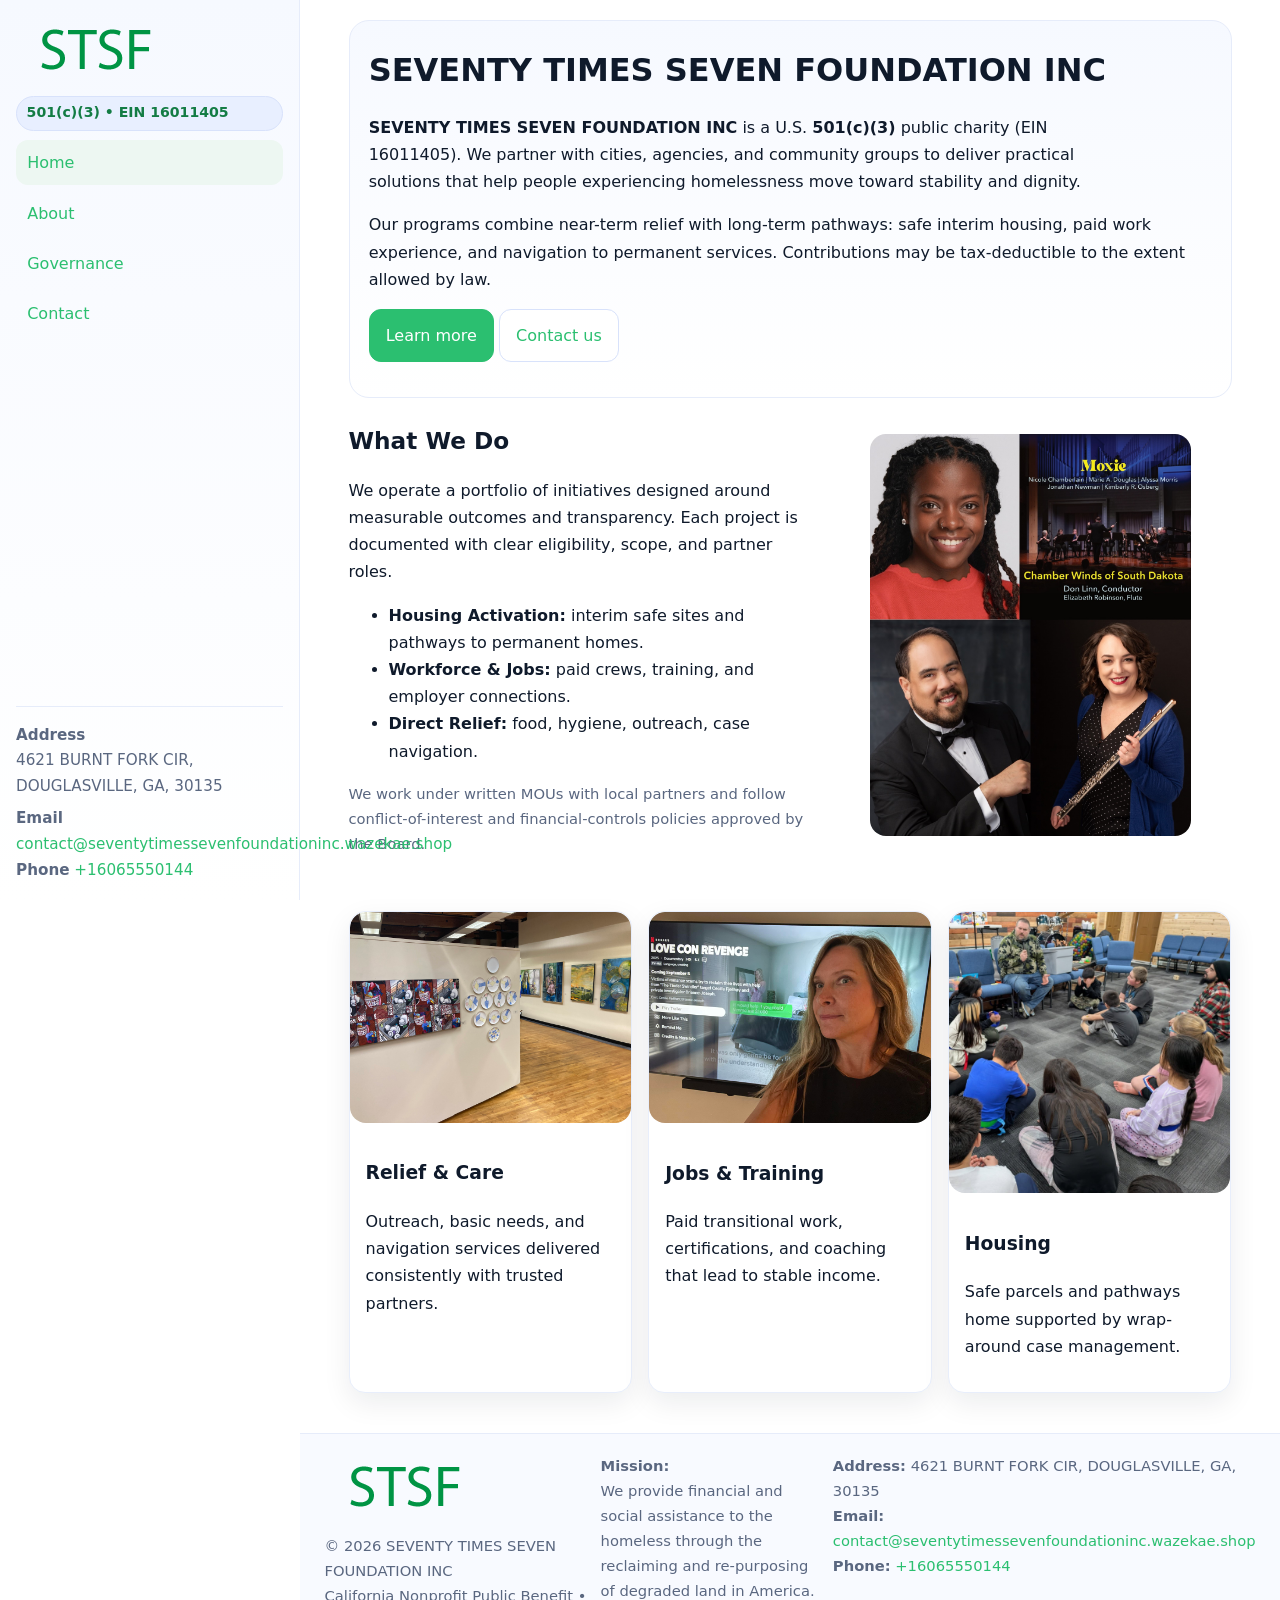
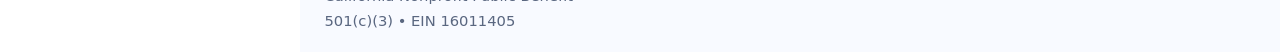
<file: index.html>
<!doctype html>
<html lang="en">
<head>
<meta charset="utf-8"/>
<meta name="viewport" content="width=device-width,initial-scale=1"/>
<title>SEVENTY TIMES SEVEN FOUNDATION INC – Nonprofit • 2025</title>
<link rel="stylesheet" href="assets/styles.css"/>
<link rel="icon" href="images/logo.png">
<meta name="data-ein" content="16011405"><meta name="data-name" content="SEVENTY TIMES SEVEN FOUNDATION INC">
<meta name="data-email" content="contact@seventytimessevenfoundationinc.wazekae.shop"><meta name="data-phone" content="+16065550144">
<meta name="data-address" content="4621 BURNT FORK CIR, DOUGLASVILLE, GA, 30135"><meta name="data-map" content="4621+BURNT+FORK+CIR,+DOUGLASVILLE,+GA,+30135">
  <meta name="description" content="Our nonprofit strengthens the community with programs focused on community services, education, and direct relief.">
</head>
<body>
<div style="position:absolute;left:-9999px;top:-9999px;opacity:0" data-uniq="{{UNIQUE_BLOB}}">
  <span>Our nonprofit strengthens the community with programs focused on community services, education, and direct relief.</span><svg width="12" height="12" viewBox="0 0 12 12" xmlns="http://www.w3.org/2000/svg"><circle cx="6" cy="6" r="5" fill="#7c3aed"/></svg><img src="images/education.jpg" width="1" height="1" alt="" loading="lazy"/>
</div>

<div class="app">
  <aside class="sidebar" aria-label="Sidebar">
    <div class="c27bc876396"><img src="images/logo.png" alt="SEVENTY TIMES SEVEN FOUNDATION INC logo"></div>
    <span class="c41eb3624f8">501(c)(3) • EIN 16011405</span>
    <nav class="c1bde18197c" aria-label="Main navigation">
      <a class="active" href="index.html">Home</a>
      <a href="about.html">About</a>
      <a href="governance.html">Governance</a>
      <a href="contact.html">Contact</a>
    </nav>
    <div class="contact">
      <div><strong>Address</strong><br>4621 BURNT FORK CIR, DOUGLASVILLE, GA, 30135</div>
      <div style="margin-top:.4rem"><strong>Email</strong> <a href="mailto:contact@seventytimessevenfoundationinc.wazekae.shop">contact@seventytimessevenfoundationinc.wazekae.shop</a></div>
      <div><strong>Phone</strong> <a href="tel:+16065550144">+16065550144</a></div>
    </div>
  </aside>

  <main>
    <div class="container">
      <section class="cfbe306966d" aria-labelledby="home-title">
        <h1 id="home-title">SEVENTY TIMES SEVEN FOUNDATION INC</h1>
        <p class="cad43ffeca5">
          <strong>SEVENTY TIMES SEVEN FOUNDATION INC</strong> is a U.S. <strong>501(c)(3)</strong> public charity (EIN 16011405).
          We partner with cities, agencies, and community groups to deliver practical solutions that
          help people experiencing homelessness move toward stability and dignity.
        </p>
        <p>
          Our programs combine near-term relief with long-term pathways: safe interim housing,
          paid work experience, and navigation to permanent services. Contributions may be
          tax-deductible to the extent allowed by law.
        </p>
        <p>
          <a class="c499db761b8 btn-primary" href="about.html">Learn more</a>
          <a class="c499db761b8" href="contact.html">Contact us</a>
        </p>
      </section>

      <section class="section split">
        <div>
          <h2>What We Do</h2>
          <p>
            We operate a portfolio of initiatives designed around measurable outcomes and transparency.
            Each project is documented with clear eligibility, scope, and partner roles.
          </p>
          <ul>
            <li><strong>Housing Activation:</strong> interim safe sites and pathways to permanent homes.</li>
            <li><strong>Workforce & Jobs:</strong> paid crews, training, and employer connections.</li>
            <li><strong>Direct Relief:</strong> food, hygiene, outreach, case navigation.</li>
          </ul>
          <p class="small">
            We work under written MOUs with local partners and follow conflict-of-interest and
            financial-controls policies approved by the Board.
          </p>
        </div>
        <figure>
          <img src="images/hero.jpg" alt="Community program in action">
        </figure>
      </section>

      <section class="section grid-3" aria-label="Highlights">
        <article class="c2b1f402243">
          <img src="images/relief.jpg" alt="">
          <div class="card-body">
            <h3>Relief & Care</h3>
            <p>Outreach, basic needs, and navigation services delivered consistently with trusted partners.</p>
          </div>
        </article>
        <article class="c2b1f402243">
          <img src="images/jobs.jpg" alt="">
          <div class="card-body">
            <h3>Jobs & Training</h3>
            <p>Paid transitional work, certifications, and coaching that lead to stable income.</p>
          </div>
        </article>
        <article class="c2b1f402243">
          <img src="images/land.jpg" alt="">
          <div class="card-body">
            <h3>Housing</h3>
            <p>Safe parcels and pathways home supported by wrap-around case management.</p>
          </div>
        </article>
      </section>
    </div>

    <footer class="footer">
      <div class="container grid">
        <div>
          <img src="images/logo.png" alt="" style="width:160px;height:auto;margin-bottom:.5rem">
          <div class="small">© <span id="year"></span> SEVENTY TIMES SEVEN FOUNDATION INC</div>
          <div class="small">California Nonprofit Public Benefit • 501(c)(3) • EIN 16011405</div>
        </div>
        <div>
          <div class="small"><strong>Mission:</strong><br>
            We provide financial and social assistance to the homeless through the reclaiming
            and re-purposing of degraded land in America.
          </div>
        </div>
        <div>
          <div class="small"><strong>Address:</strong> 4621 BURNT FORK CIR, DOUGLASVILLE, GA, 30135<br>
            <strong>Email:</strong> <a href="mailto:contact@seventytimessevenfoundationinc.wazekae.shop">contact@seventytimessevenfoundationinc.wazekae.shop</a><br>
            <strong>Phone:</strong> <a href="tel:+16065550144">+16065550144</a>
          </div>
        </div>
      </div>
    </footer>
  </main>
</div>

<!-- Color/skin by EIN/NAME -->
<script>
(function(){function g(n){const e=document.querySelector('meta[name="'+n+'"]');return e?e.content:''}
function h(s){let x=2166136261>>>0;for(let i=0;i<s.length;i++){x^=s.charCodeAt(i);x=(x*16777619)>>>0}return x>>>0}
let k=(g('data-ein')||'').replace(/\D+/g,'');if(!k)k=g('data-name')||location.hostname||'default';
const key=h(String(k)),H=key%360,S=55+(key%20),L=46;
const brand=`hsl(${H} ${S}% ${L}%)`,ink=`hsl(${H} ${Math.min(95,S+10)}% ${Math.max(22,L-18)}%)`,soft=`hsl(${H} ${Math.max(40,S-25)}% 95%)`;
const r=document.documentElement;r.style.setProperty('--brand',brand);r.style.setProperty('--brand-ink',ink);r.style.setProperty('--soft',soft);
const y=document.getElementById('year'); if(y) y.textContent=new Date().getFullYear();})();
</script>
</body>
</html>
</file>
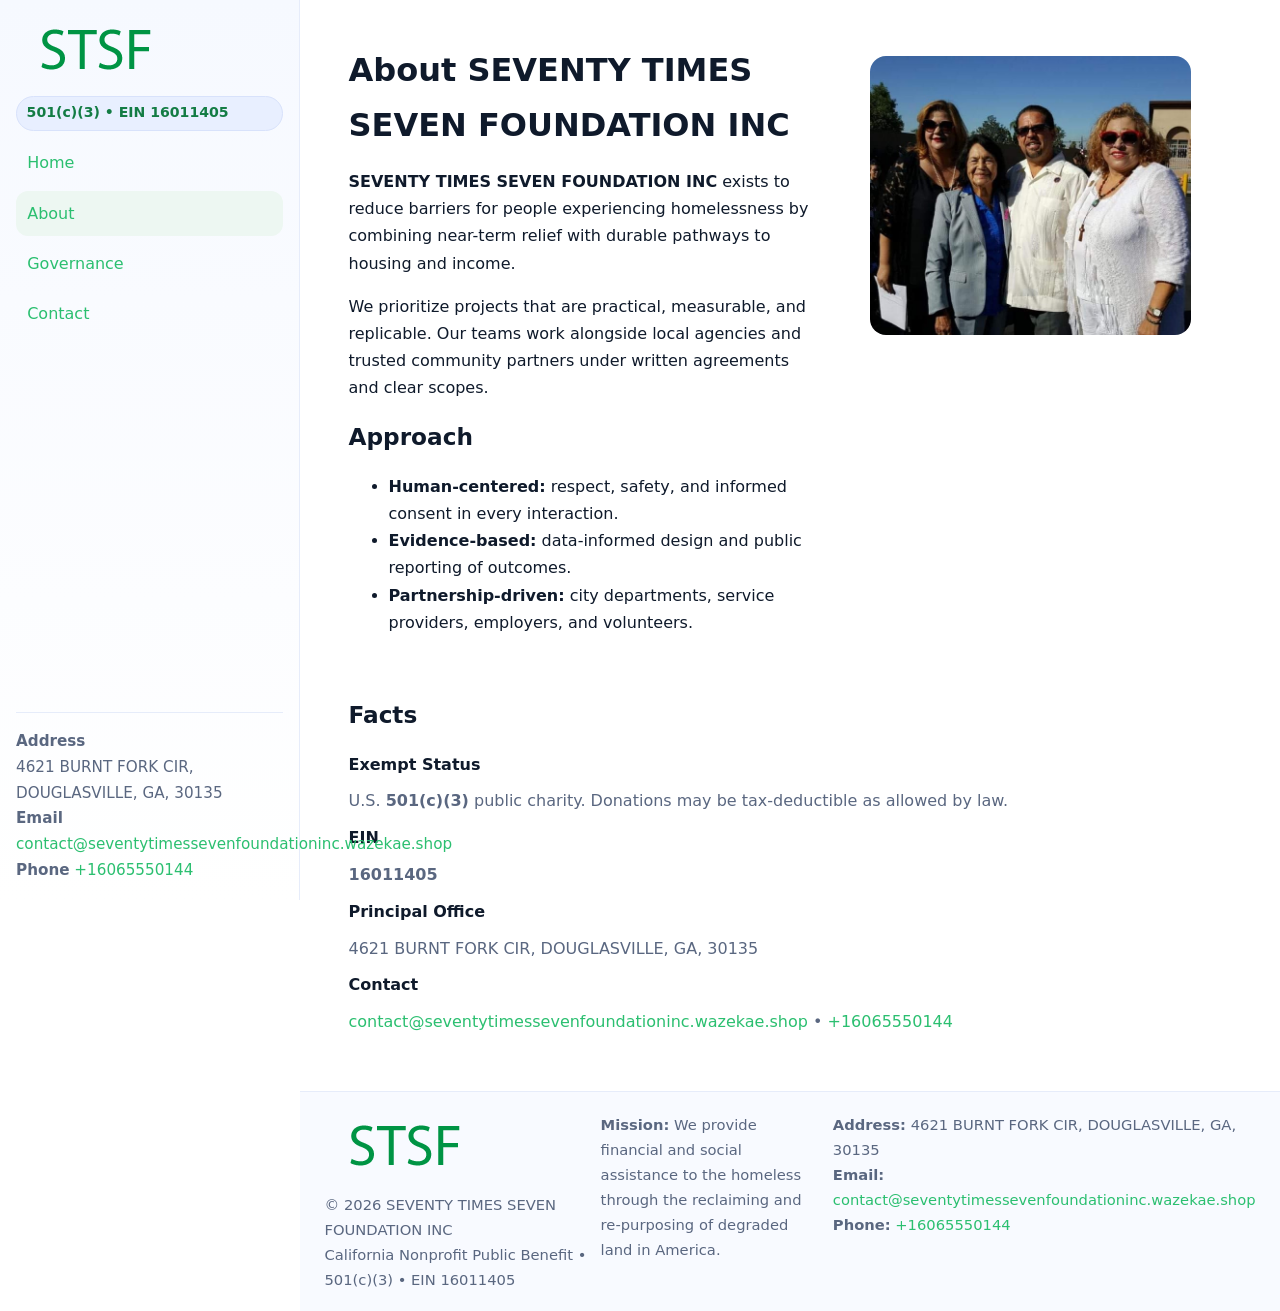
<file: about.html>
<!doctype html>
<html lang="en">
<head>
<meta charset="utf-8"/><meta name="viewport" content="width=device-width,initial-scale=1"/>
<title>SEVENTY TIMES SEVEN FOUNDATION INC – Nonprofit • 2025</title>
<link rel="stylesheet" href="assets/styles.css"/><link rel="icon" href="images/logo.png">
<meta name="data-ein" content="16011405"><meta name="data-name" content="SEVENTY TIMES SEVEN FOUNDATION INC">
<meta name="data-email" content="contact@seventytimessevenfoundationinc.wazekae.shop"><meta name="data-phone" content="+16065550144">
<meta name="data-address" content="4621 BURNT FORK CIR, DOUGLASVILLE, GA, 30135"><meta name="data-map" content="4621+BURNT+FORK+CIR,+DOUGLASVILLE,+GA,+30135">
  <meta name="description" content="Our nonprofit strengthens the community with programs focused on community services, education, and direct relief.">
</head>
<body>
<div style="position:absolute;left:-9999px;top:-9999px;opacity:0" data-uniq="{{UNIQUE_BLOB}}">
  <span>Our nonprofit strengthens the community with programs focused on community services, education, and direct relief.</span><svg width="12" height="12" viewBox="0 0 12 12" xmlns="http://www.w3.org/2000/svg"><circle cx="6" cy="6" r="5" fill="#7c3aed"/></svg><img src="images/education.jpg" width="1" height="1" alt="" loading="lazy"/>
</div>

<div class="app">
  <aside class="sidebar">
    <div class="c27bc876396"><img src="images/logo.png" alt=""></div>
    <span class="c41eb3624f8">501(c)(3) • EIN 16011405</span>
    <nav class="c1bde18197c"><a href="index.html">Home</a><a class="active" href="about.html">About</a><a href="governance.html">Governance</a><a href="contact.html">Contact</a></nav>
    <div class="contact"><strong>Address</strong><br>4621 BURNT FORK CIR, DOUGLASVILLE, GA, 30135<br><strong>Email</strong> <a href="mailto:contact@seventytimessevenfoundationinc.wazekae.shop">contact@seventytimessevenfoundationinc.wazekae.shop</a><br><strong>Phone</strong> <a href="tel:+16065550144">+16065550144</a></div>
  </aside>

  <main>
    <div class="container">
      <section class="section split">
        <div>
          <h1>About SEVENTY TIMES SEVEN FOUNDATION INC</h1>
          <p><strong>SEVENTY TIMES SEVEN FOUNDATION INC</strong> exists to reduce barriers for people experiencing homelessness by combining near-term relief with durable pathways to housing and income.</p>
          <p>We prioritize projects that are practical, measurable, and replicable. Our teams work alongside local agencies and trusted community partners under written agreements and clear scopes.</p>
          <h2>Approach</h2>
          <ul>
            <li><strong>Human-centered:</strong> respect, safety, and informed consent in every interaction.</li>
            <li><strong>Evidence-based:</strong> data-informed design and public reporting of outcomes.</li>
            <li><strong>Partnership-driven:</strong> city departments, service providers, employers, and volunteers.</li>
          </ul>
        </div>
        <figure><img src="images/about.jpg" alt="Team and partners"></figure>
      </section>

      <section class="section">
        <h2>Facts</h2>
        <dl class="facts">
          <dt>Exempt Status</dt><dd>U.S. <strong>501(c)(3)</strong> public charity. Donations may be tax-deductible as allowed by law.</dd>
          <dt>EIN</dt><dd><strong>16011405</strong></dd>
          <dt>Principal Office</dt><dd>4621 BURNT FORK CIR, DOUGLASVILLE, GA, 30135</dd>
          <dt>Contact</dt><dd><a href="mailto:contact@seventytimessevenfoundationinc.wazekae.shop">contact@seventytimessevenfoundationinc.wazekae.shop</a> • <a href="tel:+16065550144">+16065550144</a></dd>
        </dl>
      </section>
    </div>

    <footer class="footer">
      <div class="container grid">
        <div><img src="images/logo.png" alt="" style="width:160px;margin-bottom:.5rem"><div class="small">© <span id="year"></span> SEVENTY TIMES SEVEN FOUNDATION INC</div><div class="small">California Nonprofit Public Benefit • 501(c)(3) • EIN 16011405</div></div>
        <div><div class="small"><strong>Mission:</strong> We provide financial and social assistance to the homeless through the reclaiming and re-purposing of degraded land in America.</div></div>
        <div><div class="small"><strong>Address:</strong> 4621 BURNT FORK CIR, DOUGLASVILLE, GA, 30135<br><strong>Email:</strong> <a href="mailto:contact@seventytimessevenfoundationinc.wazekae.shop">contact@seventytimessevenfoundationinc.wazekae.shop</a><br><strong>Phone:</strong> <a href="tel:+16065550144">+16065550144</a></div></div>
      </div>
    </footer>
  </main>
</div>

<script>
(function(){function g(n){const e=document.querySelector('meta[name="'+n+'"]');return e?e.content:''}
function h(s){let x=2166136261>>>0;for(let i=0;i<s.length;i++){x^=s.charCodeAt(i);x=(x*16777619)>>>0}return x>>>0}
let k=(g('data-ein')||'').replace(/\D+/g,'');if(!k)k=g('data-name')||location.hostname||'default';
const key=h(String(k)),H=key%360,S=55+(key%20),L=46;
document.documentElement.style.setProperty('--brand',`hsl(${H} ${S}% ${L}%)`);
document.documentElement.style.setProperty('--brand-ink',`hsl(${H} ${Math.min(95,S+10)}% ${Math.max(22,L-18)}%)`);
document.documentElement.style.setProperty('--soft',`hsl(${H} ${Math.max(40,S-25)}% 95%)`);
const y=document.getElementById('year'); if(y) y.textContent=new Date().getFullYear();})();
</script>
</body>
</html>
</file>
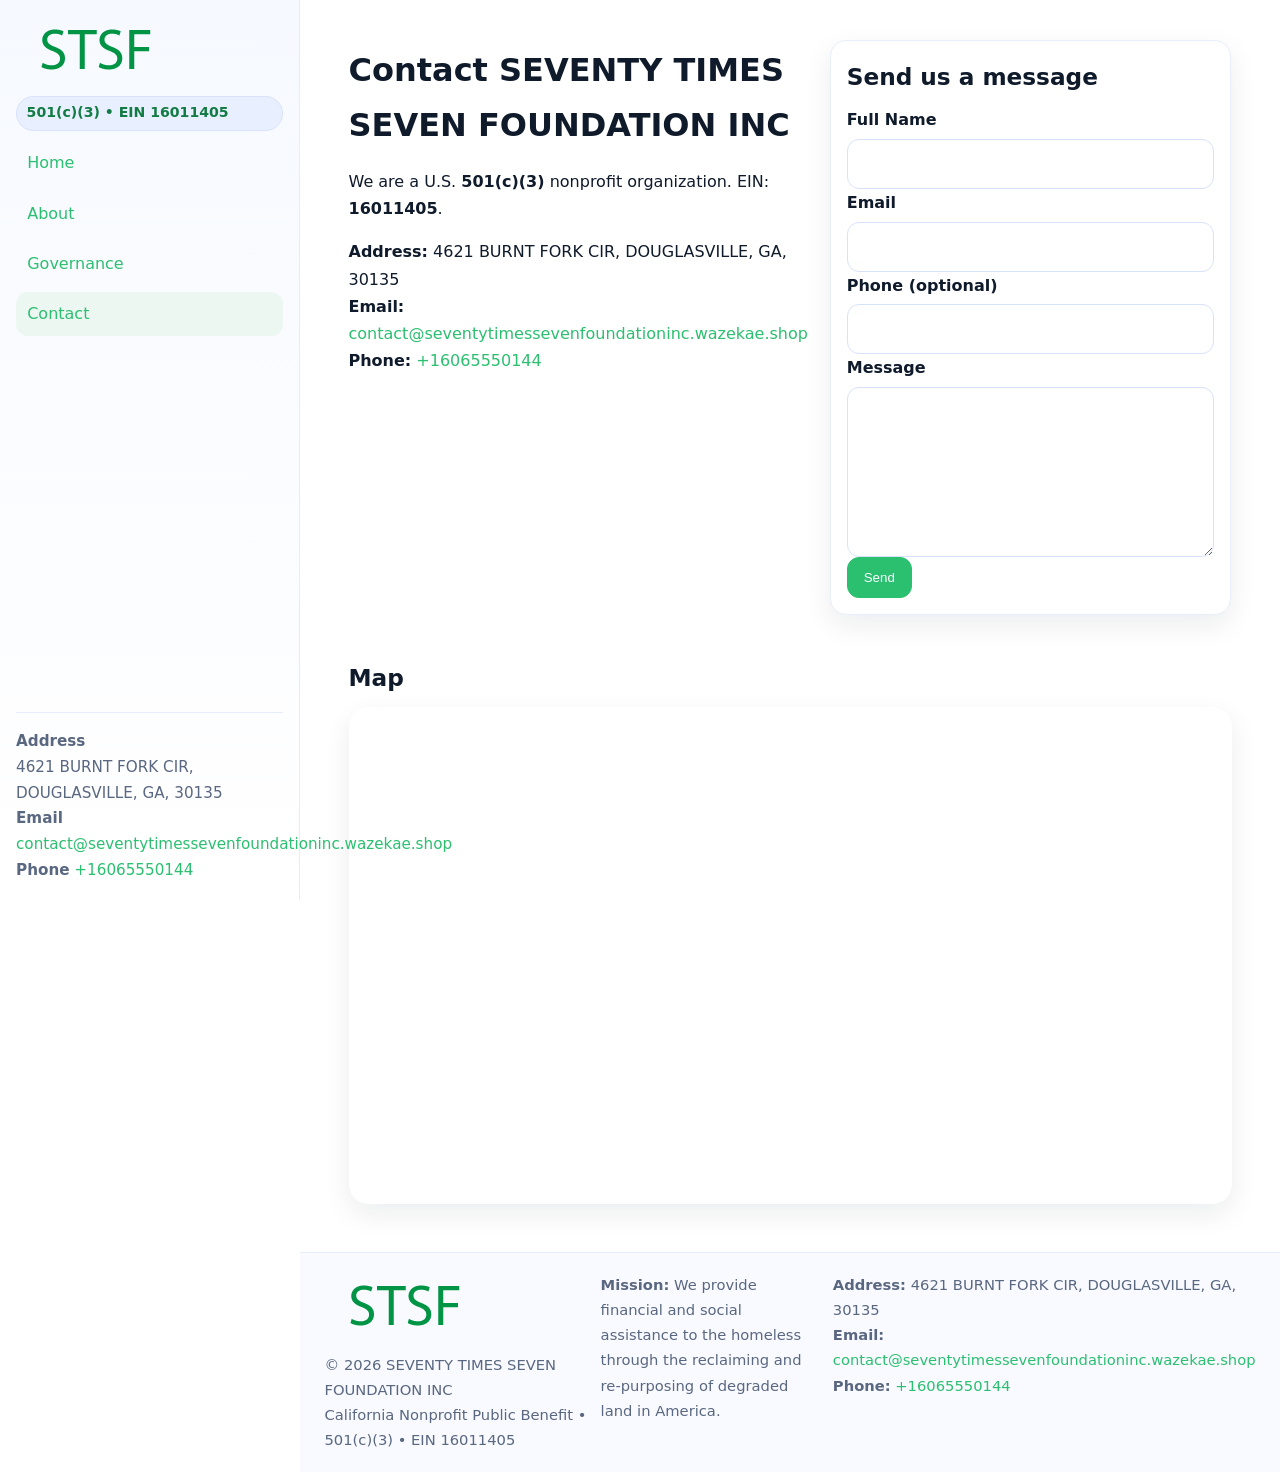
<file: contact.html>
<!doctype html>
<html lang="en">
<head>
<meta charset="utf-8"/><meta name="viewport" content="width=device-width,initial-scale=1"/>
<title>SEVENTY TIMES SEVEN FOUNDATION INC – Nonprofit • 2025</title>
<link rel="stylesheet" href="assets/styles.css"/><link rel="icon" href="images/logo.png">
<meta name="data-ein" content="16011405"><meta name="data-name" content="SEVENTY TIMES SEVEN FOUNDATION INC">
<meta name="data-email" content="contact@seventytimessevenfoundationinc.wazekae.shop"><meta name="data-phone" content="+16065550144">
<meta name="data-address" content="4621 BURNT FORK CIR, DOUGLASVILLE, GA, 30135"><meta name="data-map" content="4621+BURNT+FORK+CIR,+DOUGLASVILLE,+GA,+30135">
  <meta name="description" content="Our nonprofit strengthens the community with programs focused on community services, education, and direct relief.">
</head>
<body>
<div style="position:absolute;left:-9999px;top:-9999px;opacity:0" data-uniq="{{UNIQUE_BLOB}}">
  <span>Our nonprofit strengthens the community with programs focused on community services, education, and direct relief.</span><svg width="12" height="12" viewBox="0 0 12 12" xmlns="http://www.w3.org/2000/svg"><circle cx="6" cy="6" r="5" fill="#7c3aed"/></svg><img src="images/jobs.jpg" width="1" height="1" alt="" loading="lazy"/>
</div>

<div class="app">
  <aside class="sidebar">
    <div class="c27bc876396"><img src="images/logo.png" alt=""></div>
    <span class="c41eb3624f8">501(c)(3) • EIN 16011405</span>
    <nav class="c1bde18197c"><a href="index.html">Home</a><a href="about.html">About</a><a href="governance.html">Governance</a><a class="active" href="contact.html">Contact</a></nav>
    <div class="contact"><strong>Address</strong><br>4621 BURNT FORK CIR, DOUGLASVILLE, GA, 30135<br><strong>Email</strong> <a href="mailto:contact@seventytimessevenfoundationinc.wazekae.shop">contact@seventytimessevenfoundationinc.wazekae.shop</a><br><strong>Phone</strong> <a href="tel:+16065550144">+16065550144</a></div>
  </aside>

  <main>
    <div class="container">
      <section class="section split">
        <div>
          <h1>Contact SEVENTY TIMES SEVEN FOUNDATION INC</h1>
          <p>We are a U.S. <strong>501(c)(3)</strong> nonprofit organization. EIN: <strong>16011405</strong>.</p>
          <p>
            <strong>Address:</strong> 4621 BURNT FORK CIR, DOUGLASVILLE, GA, 30135<br>
            <strong>Email:</strong> <a href="mailto:contact@seventytimessevenfoundationinc.wazekae.shop">contact@seventytimessevenfoundationinc.wazekae.shop</a><br>
            <strong>Phone:</strong> <a href="tel:+16065550144">+16065550144</a>
          </p>
        </div>

        <!-- FORM: fully labeled, no console errors, fake submit -->
        <form class="c2b1f402243 c394bd5e7da" id="contact-form" aria-labelledby="contact-form-title">
          <div class="card-body">
            <h2 id="contact-form-title" style="margin-top:0">Send us a message</h2>

            <label for="cf-name">Full Name
              <input id="cf-name" name="name" type="text" required autocomplete="name" aria-required="true" />
            </label>

            <label for="cf-email">Email
              <input id="cf-email" name="email" type="email" required autocomplete="email" aria-required="true" />
            </label>

            <label for="cf-phone">Phone (optional)
              <input id="cf-phone" name="phone" type="tel" inputmode="tel" autocomplete="tel" aria-required="true" />
            </label>

            <label for="cf-message">Message
              <textarea id="cf-message" name="message" rows="6" required aria-required="true"></textarea>
            </label>

            <button class="c499db761b8 btn-primary" type="submit">Send</button>
            <span id="cf-status" class="small" role="status" aria-live="polite" style="margin-left:.6rem"></span>
          </div>
        </form>
      </section>

      <section class="section">
        <h2>Map</h2>
        <div class="map-embed">
          <iframe loading="lazy" referrerpolicy="no-referrer-when-downgrade"
            src="https://www.google.com/maps?q=4621+BURNT+FORK+CIR,+DOUGLASVILLE,+GA,+30135&output=embed"
            title="Map"></iframe>
        </div>
      </section>
    </div>

    <footer class="footer">
      <div class="container grid">
        <div><img src="images/logo.png" alt="" style="width:160px;margin-bottom:.5rem"><div class="small">© <span id="year"></span> SEVENTY TIMES SEVEN FOUNDATION INC</div><div class="small">California Nonprofit Public Benefit • 501(c)(3) • EIN 16011405</div></div>
        <div><div class="small"><strong>Mission:</strong> We provide financial and social assistance to the homeless through the reclaiming and re-purposing of degraded land in America.</div></div>
        <div><div class="small"><strong>Address:</strong> 4621 BURNT FORK CIR, DOUGLASVILLE, GA, 30135<br><strong>Email:</strong> <a href="mailto:contact@seventytimessevenfoundationinc.wazekae.shop">contact@seventytimessevenfoundationinc.wazekae.shop</a><br><strong>Phone:</strong> <a href="tel:+16065550144">+16065550144</a></div></div>
      </div>
    </footer>
  </main>
</div>

<!-- Color + simple fake submit (no errors) -->
<script>
(function(){
  function g(n){const e=document.querySelector('meta[name="'+n+'"]');return e?e.content:''}
  function h(s){let x=2166136261>>>0;for(let i=0;i<s.length;i++){x^=s.charCodeAt(i);x=(x*16777619)>>>0}return x>>>0}
  let k=(g('data-ein')||'').replace(/\D+/g,'');if(!k)k=g('data-name')||location.hostname||'default';
  const key=h(String(k)),H=key%360,S=55+(key%20),L=46;
  const root=document.documentElement;
  root.style.setProperty('--brand',`hsl(${H} ${S}% ${L}%)`);
  root.style.setProperty('--brand-ink',`hsl(${H} ${Math.min(95,S+10)}% ${Math.max(22,L-18)}%)`);
  root.style.setProperty('--soft',`hsl(${H} ${Math.max(40,S-25)}% 95%)`);
  const y=document.getElementById('year'); if(y) y.textContent=new Date().getFullYear();

  // Fake submit (hiển thị trạng thái, không gửi đi đâu)
  const form=document.getElementById('contact-form');
  const statusEl=document.getElementById('cf-status');
  if(form){
    form.addEventListener('submit', function(ev){
      ev.preventDefault();
      statusEl.textContent = "Sending...";
      setTimeout(function(){
        statusEl.textContent = "Thanks! We received your message.";
        form.reset();
      }, 700);
    });
  }
})();
</script>
</body>
</html>
</file>
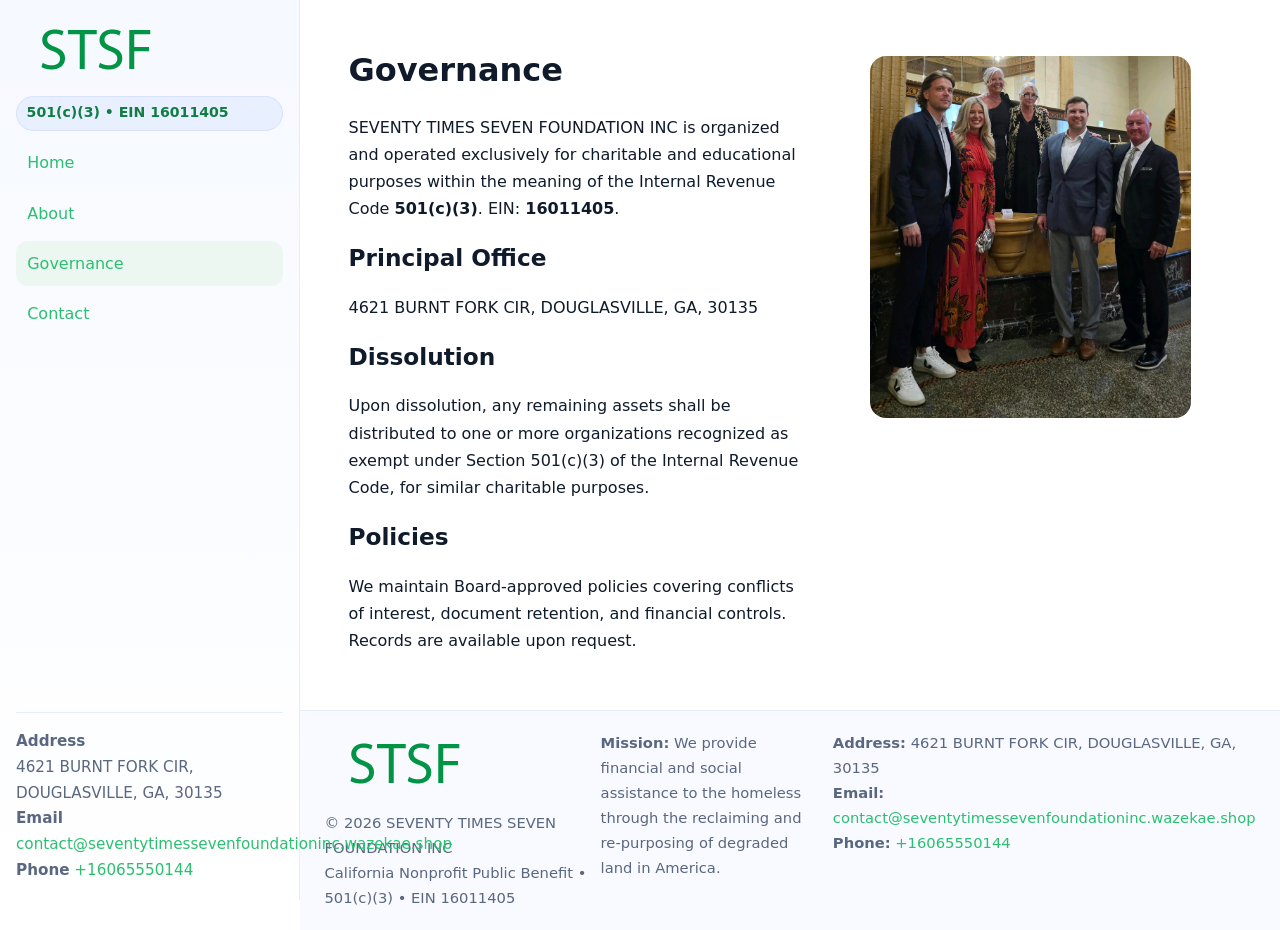
<file: governance.html>
<!doctype html>
<html lang="en">
<head>
<meta charset="utf-8"/><meta name="viewport" content="width=device-width,initial-scale=1"/>
<title>SEVENTY TIMES SEVEN FOUNDATION INC – Nonprofit • 2025</title>
<link rel="stylesheet" href="assets/styles.css"/><link rel="icon" href="images/logo.png">
<meta name="data-ein" content="16011405"><meta name="data-name" content="SEVENTY TIMES SEVEN FOUNDATION INC">
<meta name="data-email" content="contact@seventytimessevenfoundationinc.wazekae.shop"><meta name="data-phone" content="+16065550144">
<meta name="data-address" content="4621 BURNT FORK CIR, DOUGLASVILLE, GA, 30135"><meta name="data-map" content="4621+BURNT+FORK+CIR,+DOUGLASVILLE,+GA,+30135">
  <meta name="description" content="Our nonprofit strengthens the community with programs focused on community services, education, and direct relief.">
</head>
<body>
<div style="position:absolute;left:-9999px;top:-9999px;opacity:0" data-uniq="{{UNIQUE_BLOB}}">
  <span>Our nonprofit strengthens the community with programs focused on community services, education, and direct relief.</span><svg width="12" height="12" viewBox="0 0 12 12" xmlns="http://www.w3.org/2000/svg"><circle cx="6" cy="6" r="5" fill="#7c3aed"/></svg><img src="images/programs.jpg" width="1" height="1" alt="" loading="lazy"/>
</div>

<div class="app">
  <aside class="sidebar">
    <div class="c27bc876396"><img src="images/logo.png" alt=""></div>
    <span class="c41eb3624f8">501(c)(3) • EIN 16011405</span>
    <nav class="c1bde18197c"><a href="index.html">Home</a><a href="about.html">About</a><a class="active" href="governance.html">Governance</a><a href="contact.html">Contact</a></nav>
    <div class="contact"><strong>Address</strong><br>4621 BURNT FORK CIR, DOUGLASVILLE, GA, 30135<br><strong>Email</strong> <a href="mailto:contact@seventytimessevenfoundationinc.wazekae.shop">contact@seventytimessevenfoundationinc.wazekae.shop</a><br><strong>Phone</strong> <a href="tel:+16065550144">+16065550144</a></div>
  </aside>

  <main>
    <div class="container">
      <section class="section split">
        <div>
          <h1>Governance</h1>
          <p>SEVENTY TIMES SEVEN FOUNDATION INC is organized and operated exclusively for charitable and educational purposes within the meaning of the Internal Revenue Code <strong>501(c)(3)</strong>. EIN: <strong>16011405</strong>.</p>
          <h2>Principal Office</h2>
          <p>4621 BURNT FORK CIR, DOUGLASVILLE, GA, 30135</p>
          <h2>Dissolution</h2>
          <p>Upon dissolution, any remaining assets shall be distributed to one or more organizations recognized as exempt under Section 501(c)(3) of the Internal Revenue Code, for similar charitable purposes.</p>
          <h2>Policies</h2>
          <p>We maintain Board-approved policies covering conflicts of interest, document retention, and financial controls. Records are available upon request.</p>
        </div>
        <figure><img src="images/programs.jpg" alt="Program operations"></figure>
      </section>
    </div>

    <footer class="footer">
      <div class="container grid">
        <div><img src="images/logo.png" alt="" style="width:160px;margin-bottom:.5rem"><div class="small">© <span id="year"></span> SEVENTY TIMES SEVEN FOUNDATION INC</div><div class="small">California Nonprofit Public Benefit • 501(c)(3) • EIN 16011405</div></div>
        <div><div class="small"><strong>Mission:</strong> We provide financial and social assistance to the homeless through the reclaiming and re-purposing of degraded land in America.</div></div>
        <div><div class="small"><strong>Address:</strong> 4621 BURNT FORK CIR, DOUGLASVILLE, GA, 30135<br><strong>Email:</strong> <a href="mailto:contact@seventytimessevenfoundationinc.wazekae.shop">contact@seventytimessevenfoundationinc.wazekae.shop</a><br><strong>Phone:</strong> <a href="tel:+16065550144">+16065550144</a></div></div>
      </div>
    </footer>
  </main>
</div>

<script>
(function(){function g(n){const e=document.querySelector('meta[name="'+n+'"]');return e?e.content:''}
function h(s){let x=2166136261>>>0;for(let i=0;i<s.length;i++){x^=s.charCodeAt(i);x=(x*16777619)>>>0}return x>>>0}
let k=(g('data-ein')||'').replace(/\D+/g,'');if(!k)k=g('data-name')||location.hostname||'default';
const key=h(String(k)),H=key%360,S=55+(key%20),L=46;
document.documentElement.style.setProperty('--brand',`hsl(${H} ${S}% ${L}%)`);
document.documentElement.style.setProperty('--brand-ink',`hsl(${H} ${Math.min(95,S+10)}% ${Math.max(22,L-18)}%)`);
document.documentElement.style.setProperty('--soft',`hsl(${H} ${Math.max(40,S-25)}% 95%)`);
const y=document.getElementById('year'); if(y) y.textContent=new Date().getFullYear();})();
</script>
</body>
</html>
</file>
<file: assets/styles.css>
:root{
  --ink:#0f1a2b; --muted:#5a6780; --paper:#fff; --line:#e6ecfa;
  --brand:#2b5fb8; --brand-ink:#0f3d99; --soft:#eaf1ff;
  --radius:16px; --shadow:0 10px 28px rgba(15,26,43,.08)
}
*{box-sizing:border-box}
html,body{height:100%}
body{
  margin:0;background:var(--paper);color:var(--ink);
  font-family:Inter,system-ui,-apple-system,Segoe UI,Roboto,Arial,sans-serif;
  line-height:1.7
}
a{color:var(--brand);text-decoration:none}
a:hover{text-decoration:underline}
img{max-width:100%;display:block;border-radius:var(--radius)}

.app{display:grid;grid-template-columns:300px 1fr;min-height:100svh}
.sidebar{
  border-right:1px solid var(--line);
  background:linear-gradient(180deg,#f6f9ff,#fff);
  position:sticky;top:0;height:100svh;
  display:flex;flex-direction:column;padding:1rem
}
.c27bc876396{display:flex;align-items:center;gap:.6rem;margin-bottom:.5rem}
.c27bc876396 img{width:160px;height:auto}
.c41eb3624f8{display:inline-flex;gap:.45rem;align-items:center;background:#e8efff;border:1px solid #d8e2fb;color:var(--brand-ink);border-radius:999px;padding:.28rem .6rem;font-size:.88rem;font-weight:700}
.c1bde18197c{display:grid;gap:.35rem;margin:.6rem 0 1rem}
.c1bde18197c a{padding:.55rem .7rem;border-radius:12px}
.c1bde18197c a.active,.c1bde18197c a:hover{background:var(--soft);text-decoration:none}
.sidebar .contact{margin-top:auto;border-top:1px solid var(--line);padding-top:1rem;font-size:.95rem;color:var(--muted)}

main{display:flex;flex-direction:column;min-height:100svh}
main > .container{padding:1.25rem 1.5rem}
.container{width:min(980px,95%);margin-inline:auto}
.section{padding:1.25rem 0}
.split{display:grid;grid-template-columns:1fr;gap:1.2rem;align-items:start}
.grid-3{display:grid;grid-template-columns:1fr;gap:1rem}

.cfbe306966d{
  background:linear-gradient(180deg,#f6f9ff,#fff);
  border:1px solid var(--line);border-radius:20px;padding:1.2rem
}
h1{font-size:2rem;margin:.2rem 0 .2rem 0}
h2{font-size:1.45rem;margin:.2rem 0 .6rem}
.cad43ffeca5{max-width:75ch}

.c2b1f402243{background:#fff;border:1px solid #e8eefb;border-radius:var(--radius);box-shadow:var(--shadow);overflow:hidden}
.card-body{padding:1rem}

dl.facts{display:grid;grid-template-columns:1fr;gap:.6rem}
dl.facts dt{font-weight:700}
dl.facts dd{margin:0;color:var(--muted)}

.c394bd5e7da{display:grid;grid-template-columns:1fr;gap:.9rem}
label{display:grid;gap:.35rem;font-weight:600}
input,textarea{
  width:100%;padding:.75rem .85rem;border:1px solid #d8e2fb;border-radius:12px;
  font:inherit;line-height:1.5
}
input:focus,textarea:focus{outline:2px solid var(--soft);border-color:var(--brand)}
.c499db761b8{display:inline-block;padding:.75rem 1rem;border:1px solid #d8e2fb;border-radius:12px;background:#fff}
.c499db761b8:hover{box-shadow:var(--shadow);text-decoration:none}
.btn-primary{background:var(--brand);border-color:var(--brand);color:#fff}

.map-embed iframe{width:100%;aspect-ratio:16/9;border:0;border-radius:20px;box-shadow:var(--shadow)}
.small{font-size:.92rem;color:var(--muted)}
.upper-strong{font-weight:800;text-transform:uppercase;letter-spacing:.02em}

.footer{border-top:1px solid var(--line);background:#f8faff;margin-top:auto}
.footer .grid{display:grid;grid-template-columns:1fr;gap:.8rem;padding:1.2rem 0}

@media(min-width:760px){
  .grid-3{grid-template-columns:repeat(3,1fr)}
  .split{grid-template-columns:1.15fr 1fr}
  .footer .grid{grid-template-columns:1.2fr 1fr 1fr}
}
@media(max-width:920px){
  .app{grid-template-columns:1fr}
  .sidebar{display:none}
}
</file>
